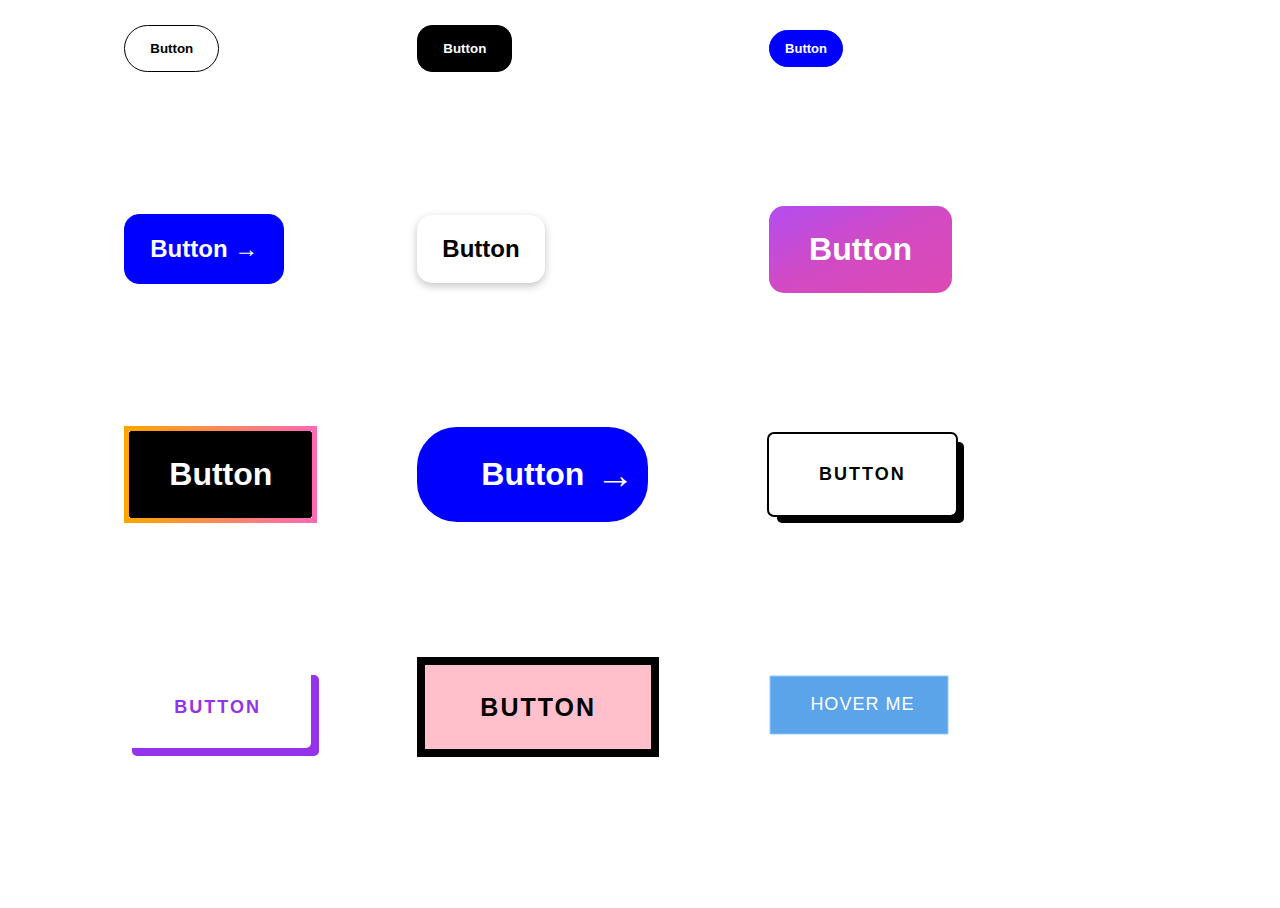
<file: 1-buttons/index.html>
<!DOCTYPE html>
<html lang="en">
  <head>
    <meta charset="UTF-8" />
    <meta name="viewport" content="width=, initial-scale=1.0" />
    <link rel="stylesheet" href="index.css" />
    <title>Buttons</title>
  </head>
  <body>
    <div>
      <button class="button-1">Button</button>
    </div>
    <div>
      <button class="button-2">Button</button>
    </div>
    <div>
      <button class="button-3">Button</button>
    </div>
    <div>
      <button class="button-4">Button →</button>
    </div>
    <div>
      <button class="button-5">Button</button>
    </div>
    <div>
      <button class="button-6">Button</button>
    </div>
    <div>
      <button class="button-7">Button</button>
    </div>
    <div>
      <button class="button-8">Button</button>
    </div>
    <div>
      <button class="button-9">Button</button>
    </div>
    <div>
      <button class="button-10">Button</button>
    </div>
    <div>
      <button class="button-11">Button</button>
    </div>

    <div class="frame">
      <div class="center">
        <div class="button" onclick="void(0);">
          <span>Hover me</span>
          <svg width="180px" height="60px" viewBox="0 0 180 60" class="border">
            <polyline points="179,1 179,59 1,59 1,1 179,1" class="bg-line" />
            <polyline points="179,1 179,59 1,59 1,1 179,1" class="hl-line" />
          </svg>
        </div>
      </div>
    </div>
  </body>
</html>
</file>
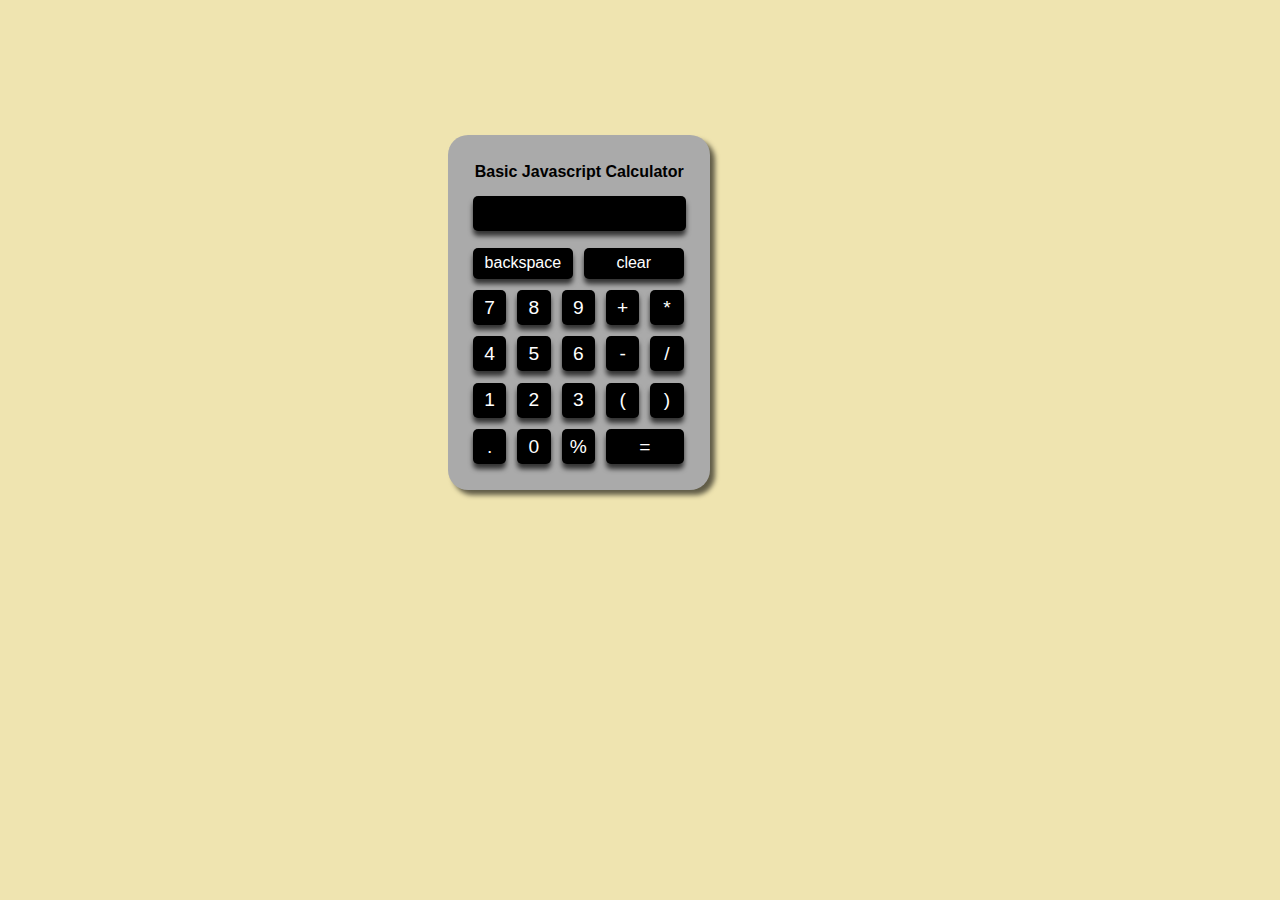
<file: 2-calculator/index.html>
<!DOCTYPE html>
<html lang="en">
  <head>
    <meta charset="UTF-8" />
    <title>Javascript Calculator</title>
    <link rel="stylesheet" href="index.css" />
  </head>
  <body>
    <div class="box">
      <div class="calculator">
        <h4>Basic Javascript Calculator</h4>
        <form>
          <div class="row">
            <input
              type="text"
              name="cell"
              width="100"
              id="cell"
              readonly
            /><br />
          </div>

          <div class="row">
            <input
              type="button"
              name="backspace"
              value="backspace"
              onclick="back()"
            />
            <input
              type="button"
              name="clear"
              value="clear"
              onclick="cc()"
            /><br />
          </div>

          <div class="row">
            <input
              type="button"
              name="seven"
              value="7"
              onclick="display(this.value)"
            />
            <input
              type="button"
              name="eight"
              value="8"
              onclick="display(this.value)"
            />
            <input
              type="button"
              name="nine"
              value="9"
              onclick="display(this.value)"
            />
            <input
              type="button"
              name="plus"
              value="+"
              onclick="display(this.value)"
            />
            <input
              type="button"
              name="multiply"
              value="*"
              onclick="display(this.value)"
            /><br />
          </div>

          <div class="row">
            <input
              type="button"
              name="four"
              value="4"
              onclick="display(this.value)"
            />
            <input
              type="button"
              name="five"
              value="5"
              onclick="display(this.value)"
            />
            <input
              type="button"
              name="six"
              value="6"
              onclick="display(this.value)"
            />
            <input
              type="button"
              name="minus"
              value="-"
              onclick="display(this.value)"
            />
            <input
              type="button"
              name="divide"
              value="/"
              onclick="display(this.value)"
            /><br />
          </div>

          <div class="row">
            <input
              type="button"
              name="one"
              value="1"
              onclick="display(this.value)"
            />
            <input
              type="button"
              name="two"
              value="2"
              onclick="display(this.value)"
            />
            <input
              type="button"
              name="three"
              value="3"
              onclick="display(this.value)"
            />
            <input
              type="button"
              name="("
              value="("
              onclick="display(this.value)"
            />
            <input
              type="button"
              name=")"
              value=")"
              onclick="display(this.value)"
            />
          </div>

          <div class="row">
            <input
              type="button"
              name="point"
              value="."
              onclick="display(this.value)"
            />
            <input
              type="button"
              name="zero"
              value="0"
              onclick="display(this.value)"
            />
            <input
              type="button"
              name="percent"
              value="%"
              onclick="display(this.value)"
            />
            <input
              type="button"
              name="equals"
              value="="
              id="equal"
              onclick="calc(cell.value)"
            />
          </div>
        </form>
      </div>
    </div>
    <script type="text/javascript" src="script.js"></script>
  </body>
</html>
</file>
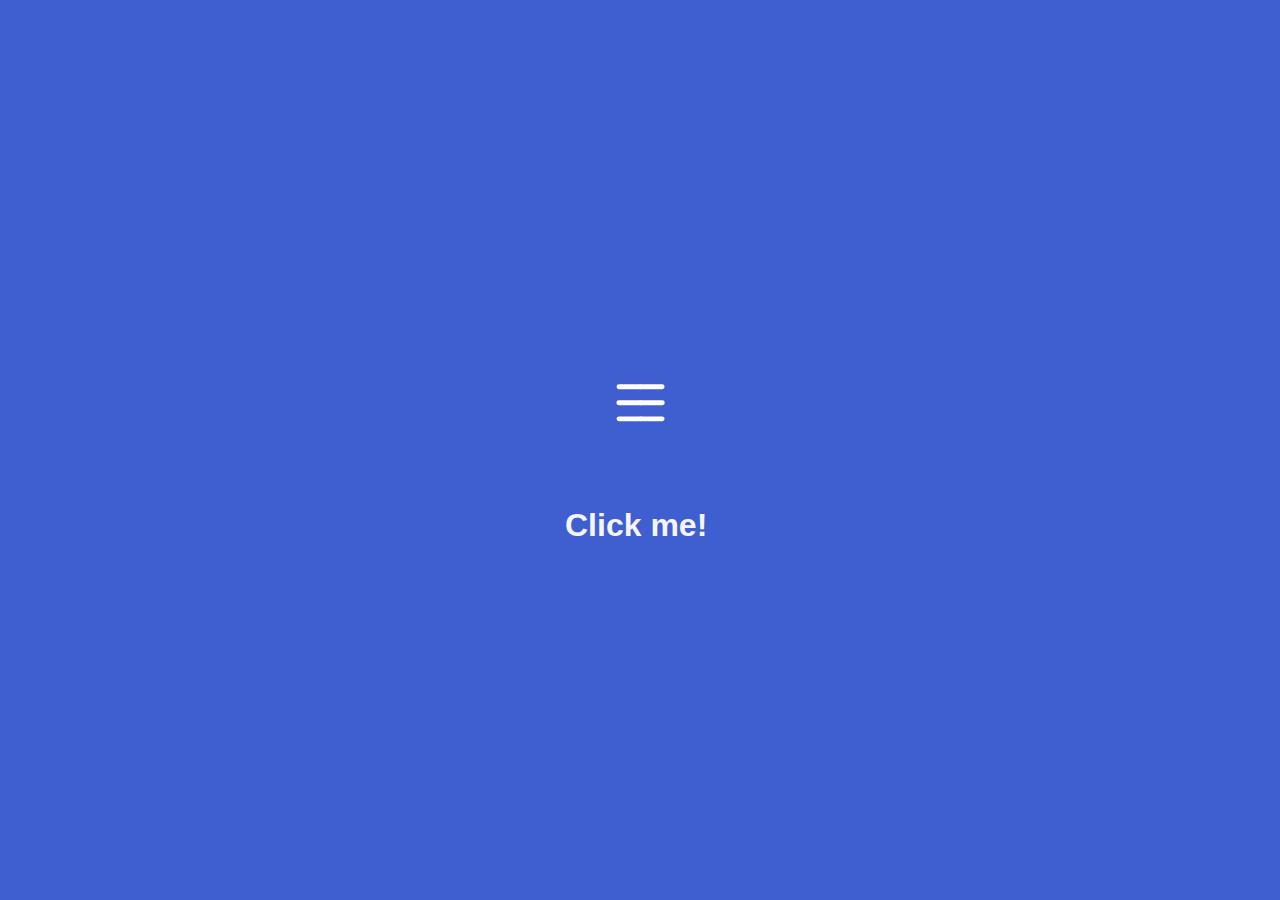
<file: 1-buttons/hamburgerbutton/index.html>
<!DOCTYPE html>
<html lang="en">
  <head>
    <meta charset="UTF-8" />
    <meta name="viewport" content="width=device-width, initial-scale=1.0" />
    <link rel="stylesheet" href="index.css" />
    <title>Hamburger Button</title>
  </head>
  <body>
    <div class="container" onclick="this.classList.toggle('active')">
      <svg
        xmlns="http://www.w3.org/2000/svg"
        width="150"
        height="150"
        viewBox="0 0 200 200"
      >
        <g stroke-width="6.5" stroke-linecap="round">
          <path
            d="M72 82.286h28.75"
            fill="#009100"
            fill-rule="evenodd"
            stroke="#fff"
          />
          <path
            d="M100.75 103.714l72.482-.143c.043 39.398-32.284 71.434-72.16 71.434-39.878 0-72.204-32.036-72.204-71.554"
            fill="none"
            stroke="#fff"
          />
          <path
            d="M72 125.143h28.75"
            fill="#009100"
            fill-rule="evenodd"
            stroke="#fff"
          />
          <path
            d="M100.75 103.714l-71.908-.143c.026-39.638 32.352-71.674 72.23-71.674 39.876 0 72.203 32.036 72.203 71.554"
            fill="none"
            stroke="#fff"
          />
          <path
            d="M100.75 82.286h28.75"
            fill="#009100"
            fill-rule="evenodd"
            stroke="#fff"
          />
          <path
            d="M100.75 125.143h28.75"
            fill="#009100"
            fill-rule="evenodd"
            stroke="#fff"
          />
        </g>
      </svg>
      <p class="clickme">Click me!</p>
    </div>
  </body>
</html>
</file>
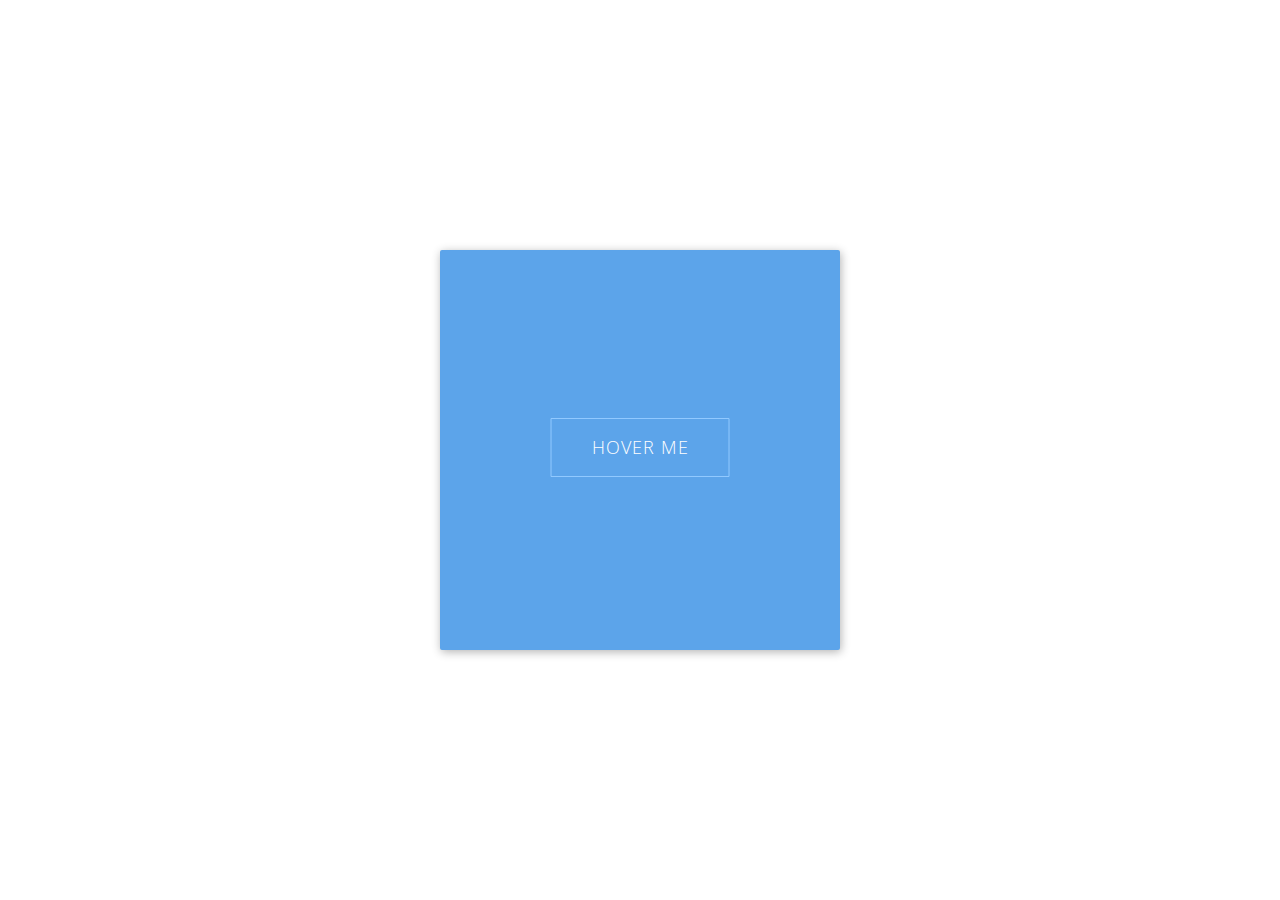
<file: 1-buttons/hovermebutton/index.html>
<!DOCTYPE html>
<html lang="en">
  <head>
    <meta charset="UTF-8" />
    <meta name="viewport" content="width=device-width, initial-scale=1.0" />
    <link rel="stylesheet" href="index.css">
    <title>Hover Me Button</title>
  </head>
  <body>
    <div class="frame">
        <div class="center">
            <div class="button" onclick="void(0);">
                <span>Hover me</span>
                <svg width="180px" height="60px" viewBox="0 0 180 60" class="border">
                    <polyline points="179,1 179,59 1,59 1,1 179,1" class="bg-line" />
                    <polyline points="179,1 179,59 1,59 1,1 179,1" class="hl-line" />
                </svg>
            <div>
        </div>
    </div>
  </body>
</html>
</file>
<file: 1-buttons/index.css>
@charset "UTF-8";
body,
html {
  width: 100vw;
  height: 100vh;
  display: grid;
  grid-template-columns: auto auto auto;
  grid-template-rows: auto auto auto auto auto;
  justify-content: center;
  align-items: center;
  gap: 100px;
  padding: 0;
  overflow: hidden;
}

.button-1 {
  background-color: transparent;
  padding: 15px 25px;
  border: 1px solid black;
  border-radius: 25px;
  width: auto;
  height: auto;
  font-weight: bold;
}

.button-2 {
  background-color: black;
  padding: 15px 25px;
  border-radius: 15px;
  width: auto;
  height: auto;
  color: white;
  font-weight: bold;
  border: 1px solid black;
}

.button-3 {
  background-color: blue;
  padding: 10px 15px;
  border-radius: 25px;
  width: auto;
  height: auto;
  color: white;
  font-weight: bold;
  font-size: small;
  border: 1px solid blue;
}

.button-4 {
  background-color: blue;
  padding: 20px 25px;
  border-radius: 15px;
  width: auto;
  height: auto;
  font-size: x-large;
  font-weight: bold;
  border: 1px solid blue;
  color: white;
}

.button-5 {
  background-color: white;
  padding: 20px 25px;
  border-radius: 15px;
  border: none;
  color: black;
  font-size: x-large;
  font-weight: bold;
  width: auto;
  height: auto;
  box-shadow: rgba(0, 0, 0, 0.24) 0px 3px 8px;
}

.button-6 {
  padding: 25px 40px;
  border-radius: 15px;
  border: none;
  color: white;
  font-size: xx-large;
  font-weight: bold;
  width: auto;
  height: auto;
  background-image: linear-gradient(to bottom right, #b34df0, #d24ac3, #dd49b3);
}

.button-7 {
  padding: 25px 40px;
  border: 5px solid transparent;
  border-image: linear-gradient(to right, orange, hotpink) 1;
  border-radius: 20px;
  color: white;
  transition: all 0.1s ease;
  background-color: black;
  font-size: xx-large;
  font-weight: bold;
}

.button-7:hover {
  background-image: linear-gradient(to right, orange, hotpink);
  border: none;
  color: #fff;
  cursor: pointer;
}

.button-8 {
  position: relative;
  display: inline-block;
  padding: 25px 60px;
  width: auto;
  height: auto;
  background-color: blue;
  color: white;
  border: 4px solid blue;
  border-radius: 40px;
  font-size: xx-large;
  font-weight: bold;
  transition: background-color 0.3s ease, border-color 0.3s ease;
}

.button-8::after {
  content: "→";
  position: absolute;
  top: 50%;
  right: 10px;
  transform: translateY(-50%);
  font-size: 1.2em;
  transition: right 0.3s ease;
  color: white;
}

.button-8:hover {
  background-color: #fff;
  border-color: blue;
  color: blue;
  cursor: pointer;
}

.button-8:hover::after {
  right: -50px;
  color: white;
}

.button-9 {
  padding: 30px 50px;
  border: none;
  border-radius: 5px;
  font-size: xx-large;
  font-weight: bold;
  letter-spacing: 2px;
  text-transform: uppercase;
  color: black;
  transition: all 500ms;
  font-size: 18px;
  position: relative;
  overflow: hidden;
  outline: 2px solid black;
  box-shadow: 8px 8px 0px 0px black;
  background-color: white;
}

.button-9:hover {
  color: #ffffff;
  transform: scale(1.05);
  outline: 2px solid black;
  box-shadow: 2px 3px 10px -2px black;
}

.button-9::before {
  content: "";
  position: absolute;
  right: -50px;
  bottom: 0;
  width: 0;
  height: 100%;
  background-color: black;
  transform: skewX(-45deg);
  z-index: -1;
  transition: width 500ms;
}

.button-9:hover::before {
  width: 200%;
}

.button-10 {
  padding: 30px 50px;
  border: none;
  border-radius: 5px;
  font-size: 25px;
  font-weight: bold;
  letter-spacing: 2px;
  text-transform: uppercase;
  color: #9433e9;
  transition: all 500ms;
  font-size: 18px;
  position: relative;
  overflow: hidden;
  box-shadow: 8px 8px 0px 0px #9433e9;
  background-color: white;
}

.button-10:hover {
  color: #ffffff;
  transform: scale(1.05);
  outline: 2px solid #9433e9;
  box-shadow: 2px 3px 10px -2px black;
  cursor: pointer;
}

.button-10::before {
  content: "";
  position: absolute;
  right: -50px;
  bottom: 0;
  width: 0;
  height: 100%;
  background-color: #9433e9;
  z-index: -1;
  transition: width 500ms;
}

.button-10:hover::before {
  width: 200%;
}

.button-11 {
  background-color: pink;
  padding: 1.1em 2.2em;
  border: 8px solid black;
  cursor: pointer;
  user-select: none;
  margin-right: 10px;
  position: relative;
  font-size: 25px;
  font-weight: bold;
  color: black;
  text-transform: uppercase;
  letter-spacing: 2px;
}

.button-11:hover {
  background-color: white;
}

.button-11::after {
  content: "";
  width: 100%;
  height: 100%;
  background-color: transparent;
  position: absolute;
  inset: 0;
  z-index: -1;
  transition: 0.5s;
}

.button-11:hover::after {
  top: -20px;
  left: -20px;
  background-color: pink;
}

.button {
  position: relative;
  cursor: pointer;
}

.button span {
  position: absolute;
  top: 0;
  left: 0;
  right: 0;
  text-align: center;
  line-height: 58px;
  text-transform: uppercase;
  font-size: 18px;
  letter-spacing: 1px;
  font-weight: 300;
  color: white;
  font-family: sans-serif;
}

.button .border {
  fill: none;
  stroke-width: 1;
}

.button .bg-line {
  fill: #5ca4ea;
  stroke: #91c9ff;
  transition: all 0.8s ease-in-out;
}

.button .hl-line {
  stroke: #fff;
  stroke-dasharray: 40 480;
  stroke-dashoffset: 40;
  transition: all 0.8s ease-in-out;
}

.button:hover .bg-line {
  fill: #4f95da;
}

.button:hover .hl-line {
  stroke-dashoffset: -480;
}

/*# sourceMappingURL=index.css.map */
</file>
<file: 2-calculator/index.css>
body {
  background: rgb(239, 228, 176);
}

.box {
  position: absolute;
  width: 20rem;
  height: 22rem;
  top: 15%;
  left: 35%;
}

.calculator {
  background-color: #aaa;
  border-radius: 20px;
  width: 70%;
  height: 90%;
  padding: 6%;
  box-shadow: 5px 5px 5px 0 rgba(0, 0, 0, 0.6);
}

.row {
  padding-left: 1%;
}

.row:first-child input {
  width: 90%;
  text-align: right;
  margin-bottom: 5%;
}

input {
  width: 15%;
  background-color: #000;
  color: #fff;
  margin: 2.5% 1.6%;
  border: none;
  border-radius: 5px;
  padding: 3%;
  font-size: 1.2em;
  box-shadow: 0 5px 5px 0 rgba(0, 0, 0, 0.7);
  font-family: "Trebuchet MS", "Lucida Sans Unicode", "Lucida Grande",
    "Lucida Sans", Arial, sans-serif;
}

input:active {
  box-shadow: 0 5px 5px 5px rgba(0, 0, 0, 0.7);
  border: none;
}

input:focus,
select:focus,
textarea:focus,
button:focus {
  outline: none;
}

.row:nth-child(2) input {
  width: 45%;
  font-size: 1em;
}

.row:last-child input:last-child {
  width: 35%;
}

h4 {
  margin: 4% 0;
  text-align: center;
  font-family: "Trebuchet MS", "Lucida Sans Unicode", "Lucida Grande",
    "Lucida Sans", Arial, sans-serif;
}
</file>
<file: 1-buttons/hamburgerbutton/index.css>
body {
  align-items: center;
  background: #3f5ed0;
  display: flex;
  height: 100vh;
  justify-content: center;
  margin: 0;
}
.container {
  cursor: pointer;
  display: flex;
  flex-direction: column;
}
svg {
  transition: transform 500ms cubic-bezier(0.4, 0, 0.2, 1);
}
.active svg {
  transform: rotate(90deg);
}
path {
  transition: transform 500ms cubic-bezier(0.4, 0, 0.2, 1),
    stroke-dasharray 500ms cubic-bezier(0.4, 0, 0.2, 1),
    stroke-dashoffset 500ms cubic-bezier(0.4, 0, 0.2, 1);
}
path:nth-child(1) {
  transform-origin: 36% 40%;
}
path:nth-child(2) {
  stroke-dasharray: 29 299;
}
path:nth-child(3) {
  transform-origin: 35% 63%;
}
path:nth-child(4) {
  stroke-dasharray: 29 299;
}
path:nth-child(5) {
  transform-origin: 61% 52%;
}
path:nth-child(6) {
  transform-origin: 62% 52%;
}
.active path:nth-child(1) {
  transform: translateX(9px) translateY(1px) rotate(45deg);
}
.active path:nth-child(2) {
  stroke-dasharray: 225 299;
  stroke-dashoffset: -72px;
}
.active path:nth-child(3) {
  transform: translateX(9px) translateY(1px) rotate(-45deg);
}
.active path:nth-child(4) {
  stroke-dasharray: 225 299;
  stroke-dashoffset: -72px;
}
.active path:nth-child(5) {
  transform: translateX(9px) translateY(1px) rotate(-45deg);
}
.active path:nth-child(6) {
  transform: translateX(9px) translateY(1px) rotate(45deg);
}
.clickme {
  font-family: sans-serif;
  color: whitesmoke;
  font-size: xx-large;
  font-weight: bold;
}
</file>
<file: 1-buttons/hovermebutton/index.css>
@import url(https://fonts.googleapis.com/css?family=Open+Sans:300);
.frame {
  position: absolute;
  top: 50%;
  left: 50%;
  width: 400px;
  height: 400px;
  margin-top: -200px;
  margin-left: -200px;
  border-radius: 2px;
  box-shadow: 1px 2px 10px 0px rgba(0, 0, 0, 0.3);
  overflow: hidden;
  background: #5ca4ea;
  color: #fff;
  font-family: "Open Sans", Helvetica, sans-serif;
  -webkit-font-smoothing: antialiased;
  -moz-osx-font-smoothing: grayscale;
}

.center {
  position: absolute;
  top: 50%;
  left: 50%;
  transform: translate(-50%, -50%);
}

.button {
  position: relative;
  cursor: pointer;
}
.button span {
  position: absolute;
  top: 0;
  left: 0;
  right: 0;
  text-align: center;
  line-height: 58px;
  text-transform: uppercase;
  font-size: 18px;
  letter-spacing: 1px;
  font-weight: 300;
}
.button .border {
  fill: none;
  stroke-width: 1;
}
.button .bg-line {
  fill: #5ca4ea;
  stroke: #91c9ff;
  transition: all 0.8s ease-in-out;
}
.button .hl-line {
  stroke: #fff;
  stroke-dasharray: 40 480;
  stroke-dashoffset: 40;
  transition: all 0.8s ease-in-out;
}
.button:hover .bg-line {
  fill: #4f95da;
}
.button:hover .hl-line {
  stroke-dashoffset: -480;
}

/*# sourceMappingURL=index.css.map */
</file>
